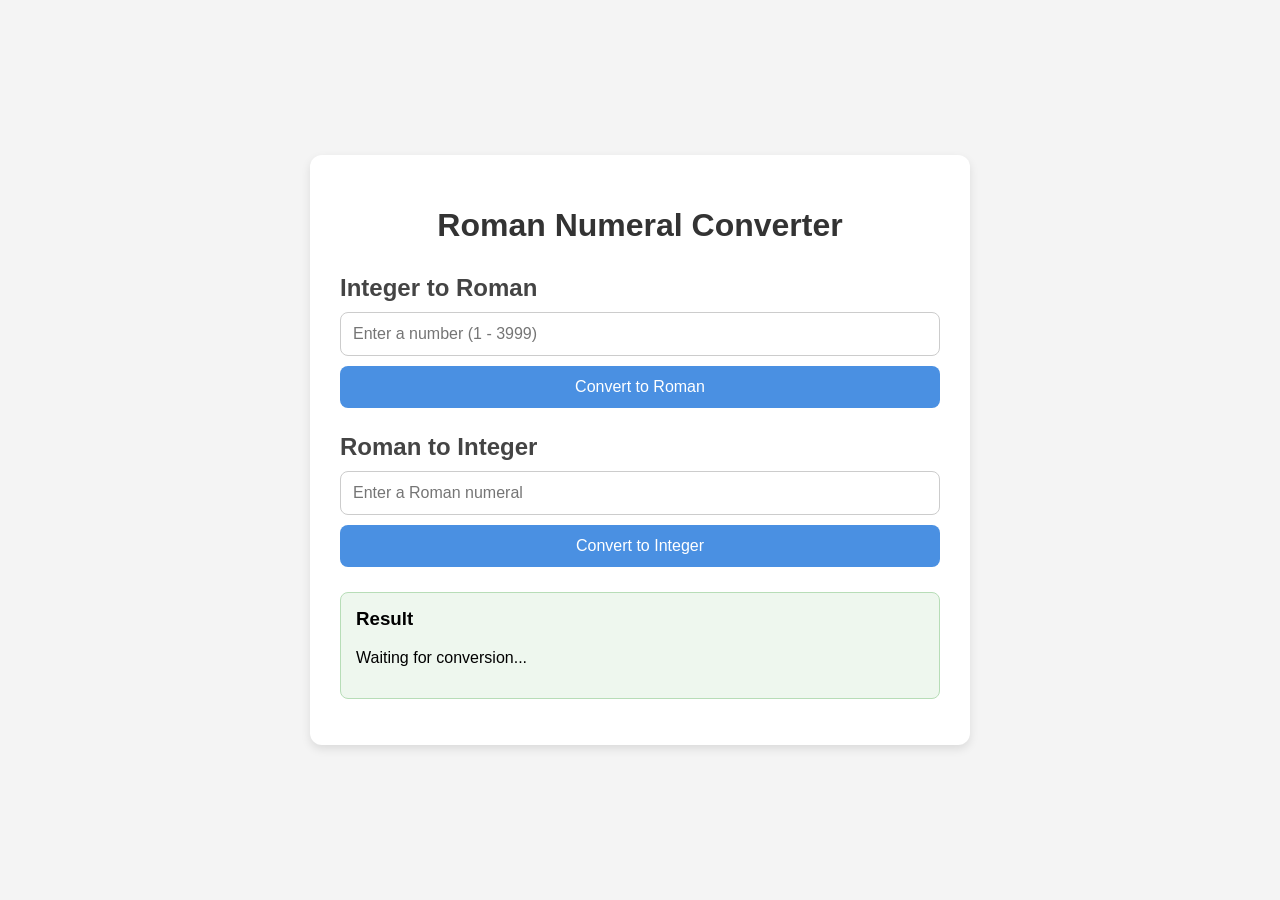
<file: index.html>
<!DOCTYPE html>
<html lang="en">
<head>
    <meta charset="UTF-8" />
    <meta name="viewport" content="width=device-width, initial-scale=1.0" />
    <title>Roman Numeral Converter</title>

    <!-- Google Analytics -->
    <script async src="https://www.googletagmanager.com/gtag/js?id=G-5ZQV0TK3CQ"></script>
    <script>
        window.dataLayer = window.dataLayer || [];
        function gtag(){dataLayer.push(arguments);}
        gtag('js', new Date());

        gtag('config', 'G-5ZQV0TK3CQ');
    </script>

    <link rel="stylesheet" href="styles.css" />
</head>
<body>

    <div class="container">
        <h1>Roman Numeral Converter</h1>

        <!-- Integer to Roman Section -->
        <div class="card">
            <h2>Integer to Roman</h2>

            <input 
                type="number" 
                id="integerInput" 
                placeholder="Enter a number (1 - 3999)"
            />

            <button id="toRomanBtn">
                Convert to Roman
            </button>
        </div>

        <!-- Roman to Integer Section -->
        <div class="card">
            <h2>Roman to Integer</h2>

            <input 
                type="text" 
                id="romanInput" 
                placeholder="Enter a Roman numeral"
            />

            <button id="toIntegerBtn">
                Convert to Integer
            </button>
        </div>

        <!-- Result Section -->
        <div class="result-box">
            <h3>Result</h3>
            <p id="result">Waiting for conversion...</p>
        </div>

        <!-- Error Section -->
        <div class="error-box">
            <p id="errorMessage"></p>
        </div>
    </div>

    <script src="script.js"></script>
</body>
</html>
</file>
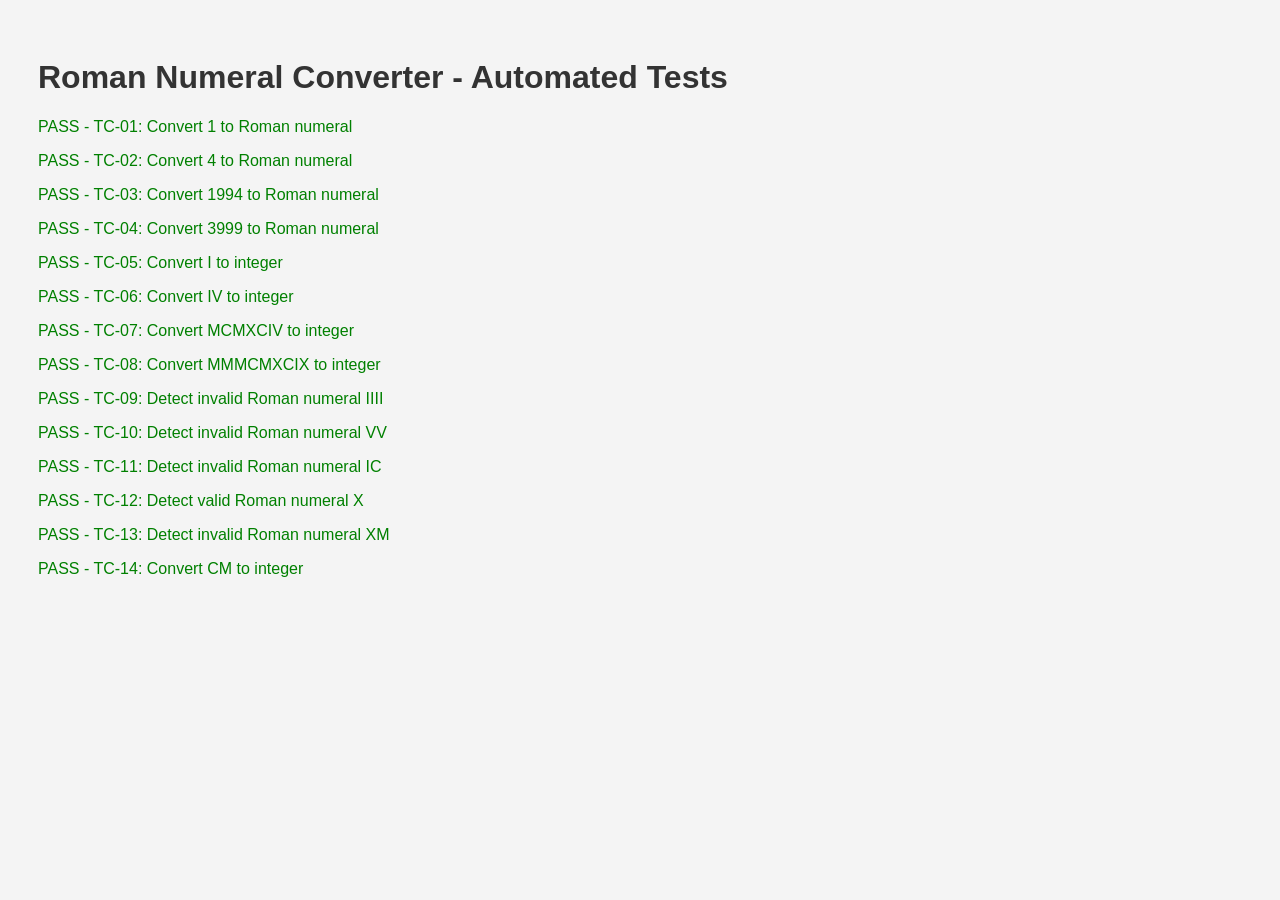
<file: test.html>
<!DOCTYPE html>
<html lang="en">
<head>
    <meta charset="UTF-8">
    <meta name="viewport" content="width=device-width, initial-scale=1.0">
    <title>Roman Converter Tests</title>

    <style>
        body {
            font-family: Arial, sans-serif;
            padding: 30px;
            background: #f4f4f4;
        }

        h1 {
            color: #333;
        }

        .pass {
            color: green;
            margin-bottom: 10px;
        }

        .fail {
            color: red;
            margin-bottom: 10px;
        }
    </style>
</head>
<body>

    <h1>Roman Numeral Converter - Automated Tests</h1>

    <div id="testResults"></div>

    <script src="script.js"></script>
    <script src="tests.js"></script>

</body>
</html>
</file>
<file: styles.css>
/* General page styles */
body {
    margin: 0;
    padding: 0;
    font-family: Arial, sans-serif;
    background: #f4f4f4;
    display: flex;
    justify-content: center;
    align-items: center;
    min-height: 100vh;
}

/* Main container */
.container {
    width: 90%;
    max-width: 600px;
    background: white;
    padding: 30px;
    border-radius: 12px;
    box-shadow: 0 4px 10px rgba(0,0,0,0.1);
}

/* Main title */
h1 {
    text-align: center;
    margin-bottom: 30px;
    color: #333;
}

/* Card sections */
.card {
    margin-bottom: 25px;
}

.card h2 {
    margin-bottom: 10px;
    color: #444;
}

/* Inputs */
input {
    width: 100%;
    padding: 12px;
    margin-bottom: 10px;
    border: 1px solid #ccc;
    border-radius: 8px;
    font-size: 16px;
    box-sizing: border-box;
}

/* Buttons */
button {
    width: 100%;
    padding: 12px;
    background: #4a90e2;
    color: white;
    border: none;
    border-radius: 8px;
    font-size: 16px;
    cursor: pointer;
    transition: background 0.3s;
}

/* Hover effect */
button:hover {
    background: #357abd;
}

/* Result section */
.result-box {
    margin-top: 20px;
    padding: 15px;
    background: #eef7ee;
    border: 1px solid #b7ddb7;
    border-radius: 8px;
}

.result-box h3 {
    margin-top: 0;
}

/* Error section */
.error-box {
    margin-top: 15px;
}

#errorMessage {
    color: red;
    font-weight: bold;
}

/* Responsive design */
@media (max-width: 600px) {
    .container {
        padding: 20px;
    }

    h1 {
        font-size: 24px;
    }
}
</file>
